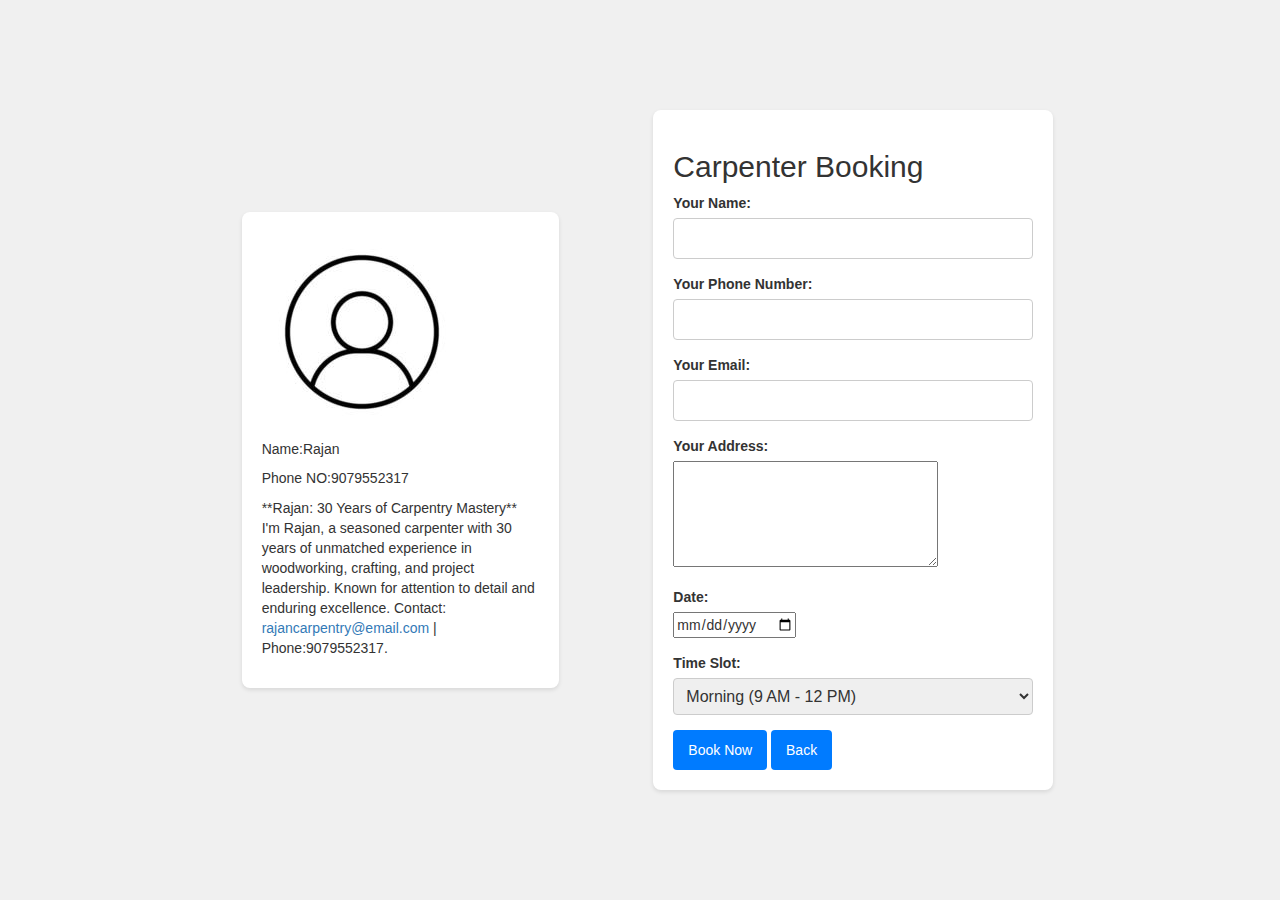
<file: Carpenter.html>
<!DOCTYPE html>
<html lang="en">
<head>
  <title>Carpenter</title>
  <meta charset="utf-8">
  <meta name="viewport" content="width=device-width, initial-scale=1">
  <link rel="stylesheet" href="https://maxcdn.bootstrapcdn.com/bootstrap/3.4.1/css/bootstrap.min.css">
  <script src="https://ajax.googleapis.com/ajax/libs/jquery/3.6.4/jquery.min.js"></script>
  <script src="https://maxcdn.bootstrapcdn.com/bootstrap/3.4.1/js/bootstrap.min.js"></script>
  <style>
  </style>
</head>
<body>
        <div class="col-md-4 mb-4 ">
            <div class="booking-form"><div class="card">
                <img src="images\user.jpg" class="card-img-top" alt="Worker 1">
                <div class="card-body">
                    <h5 class="card-title">Name:Rajan</h5>
                    <p class="card-text">Phone NO:9079552317</p>
                    <p class="card-text">**Rajan: 30 Years of Carpentry Mastery**

                      I'm Rajan, a seasoned carpenter with 30 years of unmatched experience in woodworking, crafting, and project leadership. Known for attention to detail and enduring excellence. Contact: <a href="http://"> rajancarpentry@email.com </a>| Phone:9079552317.</p>
                </div>
            </div></div>
            
        </div>
    
        
        <div class="booking-form">
            <h2>Carpenter Booking</h2>
            <form id="bookingForm" method="post" action="booking.js" onsubmit="return validateform()" >
              <div class="form-group">
                <label for="name">Your Name:</label>
                <input type="text" id="name" name="name" >
                <h6  id="errname"></h6>
              </div>
              <div class="form-group">
                <label for="phone">Your Phone Number:</label>
                <input type="text" id="phone" name="phone" >
                <h6  id="errphoneno"></h6>
              </div>
              <div class="form-group">
                <label for="email">Your Email:</label>
                <input type="email" id="email" name="email" >
                <h6  id="erremail"></h6>
              </div>
              <div class="form-group">
                <label for="address">Your Address:</label>
                <textarea id="address" name="address" rows="5" cols="30" ></textarea> 
                <h6  id="erraddress"></h6>
              </div>
              <div class="form-group">
                <label for="date">Date:</label>
                <input type="date" id="date" name="date" >
                <h6  id="erredate"></h6>
              </div>
              <div class="form-group">
                <label for="time">Time Slot:</label>
                <select id="time" name="time" >
                  <option value="morning">Morning (9 AM - 12 PM)</option>
                  <option value="afternoon">Afternoon (12 PM - 3 PM)</option>
                  <option value="evening">Evening (3 PM - 6 PM)</option>
                </select>
                <h6  id="errtime"></h6>
              </div>
              <button name="submit" type="submit">Book Now</button>
              <a href="index.html"><button type="button">Back</button></a>
            </form>
          </div> 
        </body>
          <link rel="stylesheet" type="text/css" href="css/booking.css">
          <link rel="stylesheet" type="text/css" href="css/css.css">
          <script type="text/javascript" src="js/booking.js"></script>
          </html>          
    
</html>
</file>
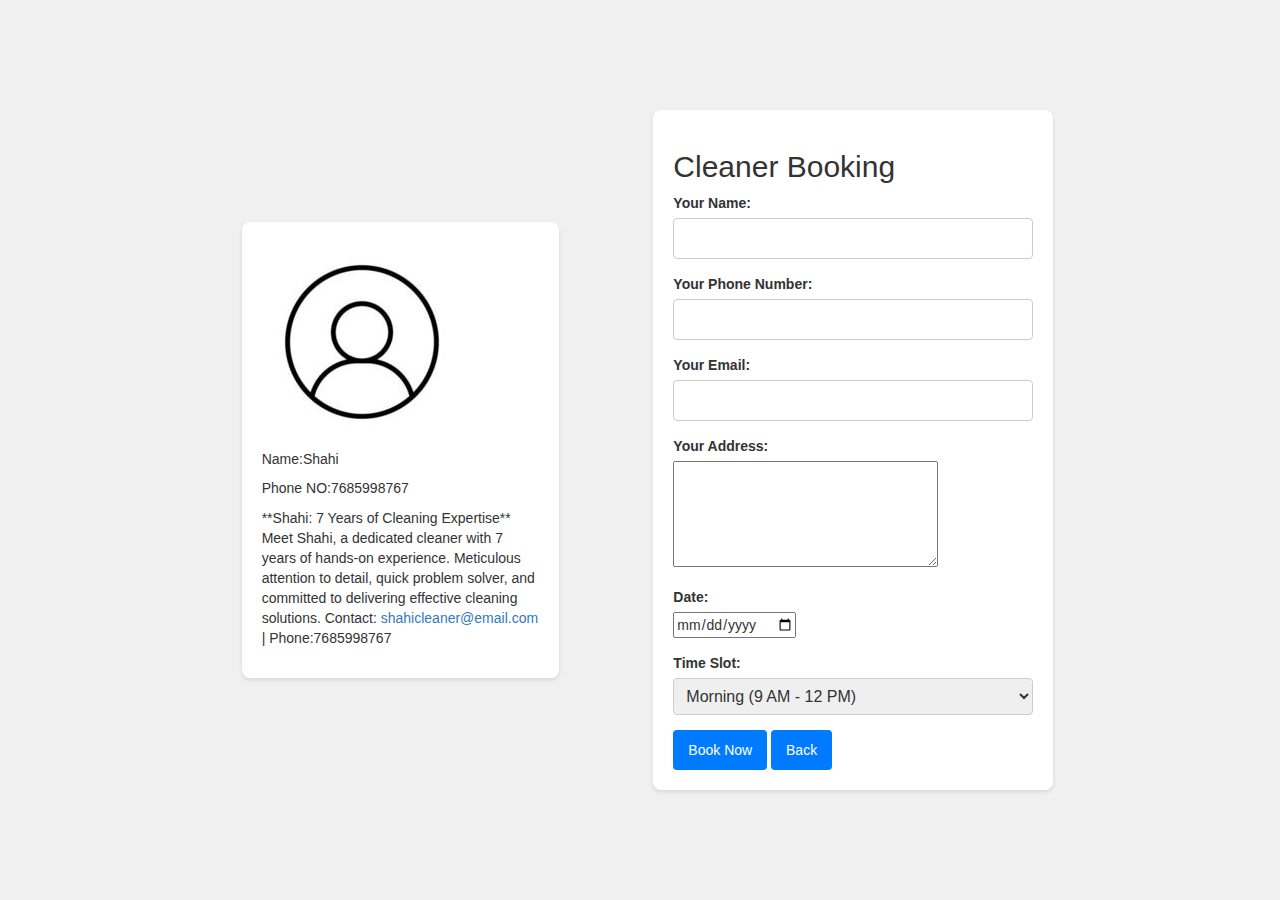
<file: Cleaner.html>
<!DOCTYPE html>
<html lang="en">
<head>
  <title>Cleaner</title>
  <meta charset="utf-8">
  <meta name="viewport" content="width=device-width, initial-scale=1">
  <link rel="stylesheet" href="https://maxcdn.bootstrapcdn.com/bootstrap/3.4.1/css/bootstrap.min.css">
  <script src="https://ajax.googleapis.com/ajax/libs/jquery/3.6.4/jquery.min.js"></script>
  <script src="https://maxcdn.bootstrapcdn.com/bootstrap/3.4.1/js/bootstrap.min.js"></script>
  <style>
  </style>
</head>
<body>
        <div class="col-md-4 mb-4 ">
            <div class="booking-form"><div class="card">
                <img src="images/user.jpg" class="card-img-top" alt="Worker 1">
                <div class="card-body">
                    <h5 class="card-title">Name:Shahi</h5>
                    <p class="card-text">Phone NO:7685998767</p>
                    <p class="card-text">**Shahi: 7 Years of Cleaning Expertise**

                      Meet Shahi, a dedicated cleaner with 7 years of hands-on experience. Meticulous attention to detail, quick problem solver, and committed to delivering effective cleaning solutions. Contact: <a href="http://"> shahicleaner@email.com</a> | Phone:7685998767</p>
                </div>
            </div></div>
            
        </div>
    
        
        <div class="booking-form">
            <h2>Cleaner Booking</h2>
            <form id="bookingForm" method="post" action="booking.js" onsubmit="return validateform()" >
              <div class="form-group">
                <label for="name">Your Name:</label>
                <input type="text" id="name" name="name" >
                <h6  id="errname"></h6>
              </div>
              <div class="form-group">
                <label for="phone">Your Phone Number:</label>
                <input type="text" id="phone" name="phone" >
                <h6  id="errphoneno"></h6>
              </div>
              <div class="form-group">
                <label for="email">Your Email:</label>
                <input type="email" id="email" name="email" >
                <h6  id="erremail"></h6>
              </div>
              <div class="form-group">
                <label for="address">Your Address:</label>
                <textarea id="address" name="address" rows="5" cols="30" ></textarea> 
                <h6  id="erraddress"></h6>
              </div>
              <div class="form-group">
                <label for="date">Date:</label>
                <input type="date" id="date" name="date" >
                <h6  id="erredate"></h6>
              </div>
              <div class="form-group">
                <label for="time">Time Slot:</label>
                <select id="time" name="time" >
                  <option value="morning">Morning (9 AM - 12 PM)</option>
                  <option value="afternoon">Afternoon (12 PM - 3 PM)</option>
                  <option value="evening">Evening (3 PM - 6 PM)</option>
                </select>
                <h6  id="errtime"></h6>
              </div>
              <button name="submit" type="submit">Book Now</button>
              <a href="index.html"><button type="button">Back</button></a>
            </form>
          </div>
          
            
          </body>
          <link rel="stylesheet" type="text/css" href="css/booking.css">
          <link rel="stylesheet" type="text/css" href="css/css.css">
          <script type="text/javascript" src="js/booking.js"></script>
          </html>          
    
</html>
</file>
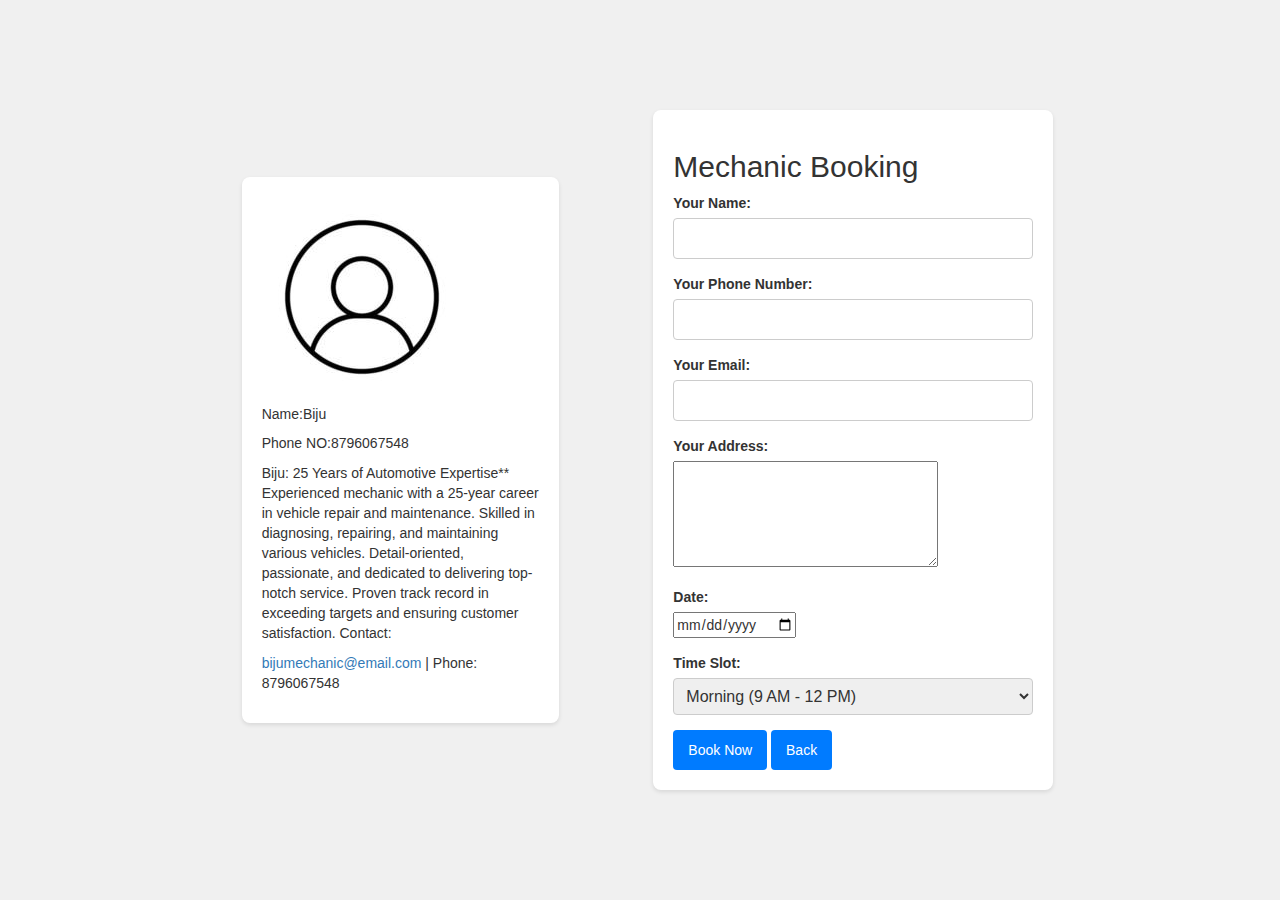
<file: Mechanic.HTML>
<!DOCTYPE html>
<html lang="en">
<head>
  <title>Mechanic</title>
  <meta charset="utf-8">
  <meta name="viewport" content="width=device-width, initial-scale=1">
  <link rel="stylesheet" href="https://maxcdn.bootstrapcdn.com/bootstrap/3.4.1/css/bootstrap.min.css">
  <script src="https://ajax.googleapis.com/ajax/libs/jquery/3.6.4/jquery.min.js"></script>
  <script src="https://maxcdn.bootstrapcdn.com/bootstrap/3.4.1/js/bootstrap.min.js"></script>
  <style>
  </style>
</head>
<body>
        <div class="col-md-4 mb-4 ">
            <div class="booking-form"><div class="card">
                <img src="images/user.jpg" class="card-img-top" alt="Worker 1">
                <div class="card-body">
                    <h5 class="card-title">Name:Biju</h5>
                    <p class="card-text">Phone NO:8796067548</p>
                    <p class="card-text">Biju: 25 Years of Automotive Expertise** Experienced mechanic with a 25-year career in vehicle repair and maintenance. Skilled in diagnosing, repairing, and maintaining various vehicles. Detail-oriented, passionate, and dedicated to delivering top-notch service. Proven track record in exceeding targets and ensuring customer satisfaction. Contact: </p><p><a href=" bijumechanic@email.com "> bijumechanic@email.com </a>  | Phone: 8796067548</p>
                </div>
            </div></div>
            
        </div>
    
        
        <div class="booking-form">
            <h2>Mechanic Booking</h2>
            <form id="bookingForm" method="post" action="booking.js" onsubmit="return validateform()" >
              <div class="form-group">
                <label for="name">Your Name:</label>
                <input type="text" id="name" name="name" >
                <h6  id="errname"></h6>
              </div>
              <div class="form-group">
                <label for="phone">Your Phone Number:</label>
                <input type="text" id="phone" name="phone" >
                <h6  id="errphoneno"></h6>
              </div>
              <div class="form-group">
                <label for="email">Your Email:</label>
                <input type="email" id="email" name="email" >
                <h6  id="erremail"></h6>
              </div>
              <div class="form-group">
                <label for="address">Your Address:</label>
                <textarea id="address" name="address" rows="5" cols="30" ></textarea> 
                <h6  id="erraddress"></h6>
              </div>
              <div class="form-group">
                <label for="date">Date:</label>
                <input type="date" id="date" name="date" >
                <h6  id="erredate"></h6>
              </div>
              <div class="form-group">
                <label for="time">Time Slot:</label>
                <select id="time" name="time" >
                  <option value="morning">Morning (9 AM - 12 PM)</option>
                  <option value="afternoon">Afternoon (12 PM - 3 PM)</option>
                  <option value="evening">Evening (3 PM - 6 PM)</option>
                </select>
                <h6  id="errtime"></h6>
              </div>
              <button name="submit" type="submit">Book Now</button>
              <a href="index.html"><button type="button">Back</button></a>
            </form>
          </div>
          
            
          </body>
          <link rel="stylesheet" type="text/css" href="css/booking.css">
          <script type="text/javascript" src="js/booking.js"></script>
          </html>          
    
</html>
</file>
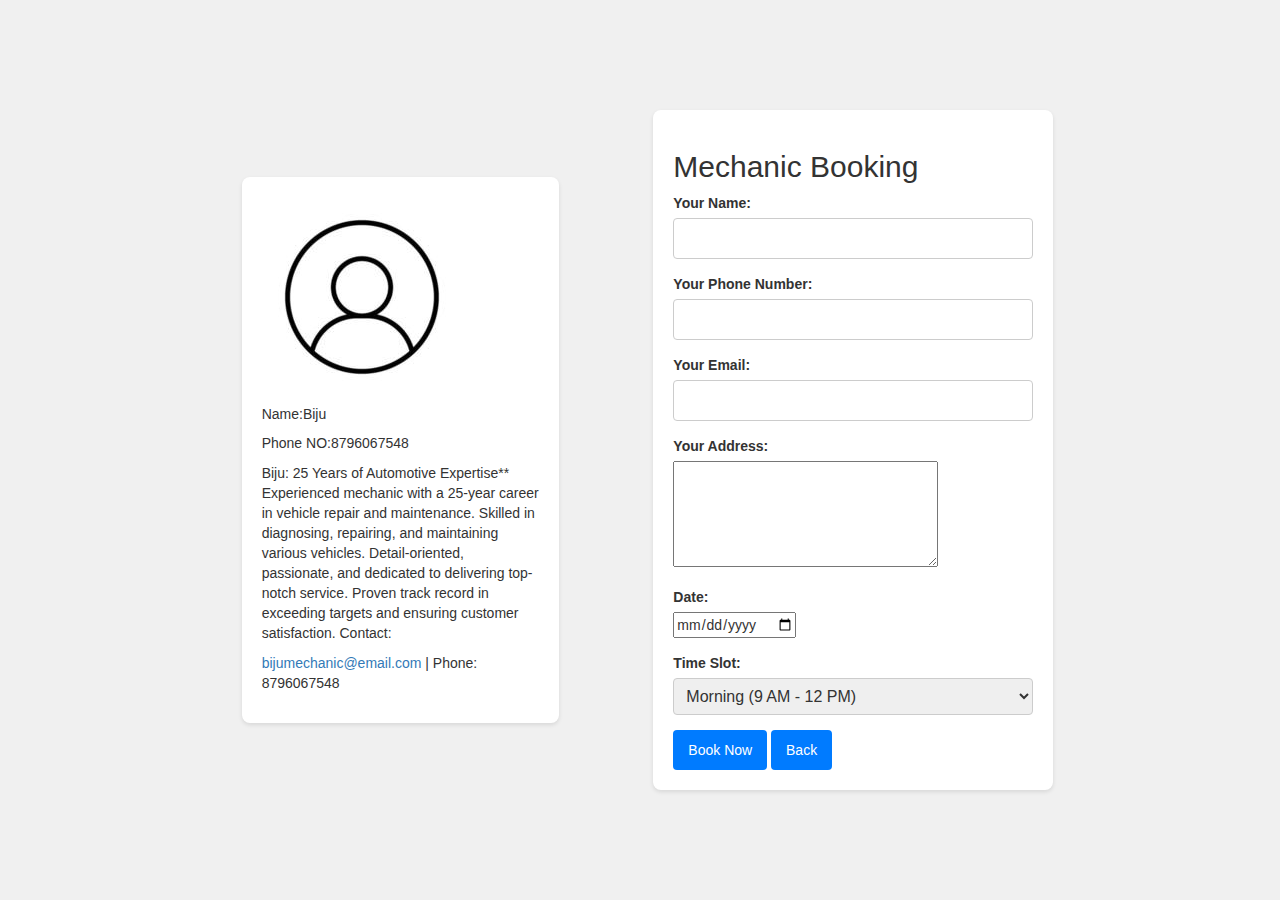
<file: Mechanic.html>
<!DOCTYPE html>
<html lang="en">
<head>
  <title>Mechanic</title>
  <meta charset="utf-8">
  <meta name="viewport" content="width=device-width, initial-scale=1">
  <link rel="stylesheet" href="https://maxcdn.bootstrapcdn.com/bootstrap/3.4.1/css/bootstrap.min.css">
  <script src="https://ajax.googleapis.com/ajax/libs/jquery/3.6.4/jquery.min.js"></script>
  <script src="https://maxcdn.bootstrapcdn.com/bootstrap/3.4.1/js/bootstrap.min.js"></script>
  <style>
  </style>
</head>
<body>
        <div class="col-md-4 mb-4 ">
            <div class="booking-form"><div class="card">
                <img src="images/user.jpg" class="card-img-top" alt="Worker 1">
                <div class="card-body">
                    <h5 class="card-title">Name:Biju</h5>
                    <p class="card-text">Phone NO:8796067548</p>
                    <p class="card-text">Biju: 25 Years of Automotive Expertise** Experienced mechanic with a 25-year career in vehicle repair and maintenance. Skilled in diagnosing, repairing, and maintaining various vehicles. Detail-oriented, passionate, and dedicated to delivering top-notch service. Proven track record in exceeding targets and ensuring customer satisfaction. Contact: </p><p><a href=" bijumechanic@email.com "> bijumechanic@email.com </a>  | Phone: 8796067548</p>
                </div>
            </div></div>
            
        </div>
    
        
        <div class="booking-form">
            <h2>Mechanic Booking</h2>
            <form id="bookingForm" method="post" action="booking.js" onsubmit="return validateform()" >
              <div class="form-group">
                <label for="name">Your Name:</label>
                <input type="text" id="name" name="name" >
                <h6  id="errname"></h6>
              </div>
              <div class="form-group">
                <label for="phone">Your Phone Number:</label>
                <input type="text" id="phone" name="phone" >
                <h6  id="errphoneno"></h6>
              </div>
              <div class="form-group">
                <label for="email">Your Email:</label>
                <input type="email" id="email" name="email" >
                <h6  id="erremail"></h6>
              </div>
              <div class="form-group">
                <label for="address">Your Address:</label>
                <textarea id="address" name="address" rows="5" cols="30" ></textarea> 
                <h6  id="erraddress"></h6>
              </div>
              <div class="form-group">
                <label for="date">Date:</label>
                <input type="date" id="date" name="date" >
                <h6  id="erredate"></h6>
              </div>
              <div class="form-group">
                <label for="time">Time Slot:</label>
                <select id="time" name="time" >
                  <option value="morning">Morning (9 AM - 12 PM)</option>
                  <option value="afternoon">Afternoon (12 PM - 3 PM)</option>
                  <option value="evening">Evening (3 PM - 6 PM)</option>
                </select>
                <h6  id="errtime"></h6>
              </div>
              <button name="submit" type="submit">Book Now</button>
              <a href="index.html"><button type="button">Back</button></a>
            </form>
          </div>
          
            
          </body>
          <link rel="stylesheet" type="text/css" href="css/booking.css">
          <link rel="stylesheet" type="text/css" href="css/css.css">
          <script type="text/javascript" src="js/booking.js"></script>
          </html>          
    
</html>
</file>
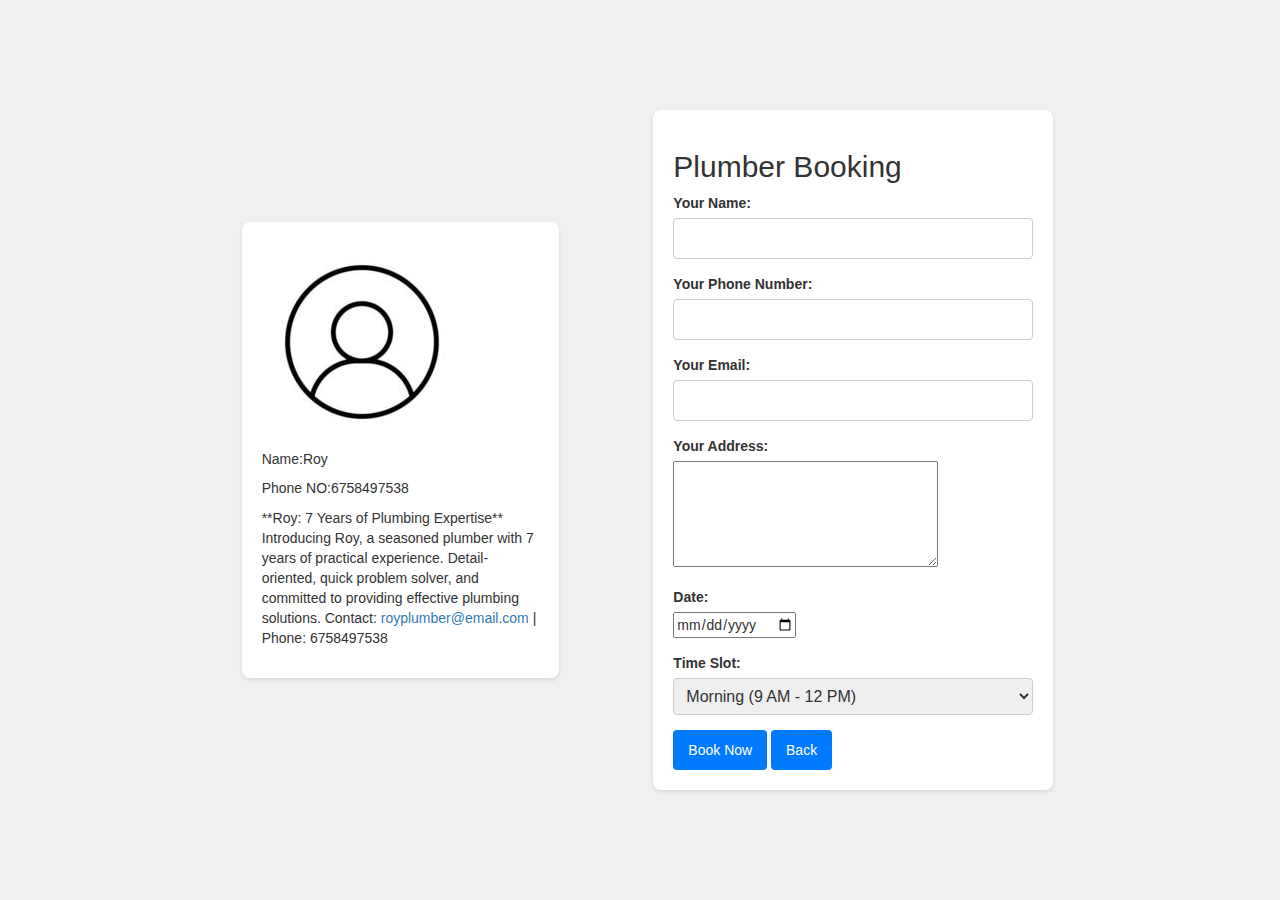
<file: Plumber.html>
<!DOCTYPE html>
<html lang="en">
<head>
  <title>Plumber</title>
  <meta charset="utf-8">
  <meta name="viewport" content="width=device-width, initial-scale=1">
  <link rel="stylesheet" href="https://maxcdn.bootstrapcdn.com/bootstrap/3.4.1/css/bootstrap.min.css">
  <script src="https://ajax.googleapis.com/ajax/libs/jquery/3.6.4/jquery.min.js"></script>
  <script src="https://maxcdn.bootstrapcdn.com/bootstrap/3.4.1/js/bootstrap.min.js"></script>
  <style>
  </style>
</head>
<body>
        <div class="col-md-4 mb-4 ">
            <div class="booking-form"><div class="card">
                <img src="images/user.jpg" class="card-img-top" alt="Worker 1">
                <div class="card-body">
                    <h5 class="card-title">Name:Roy</h5>
                    <p class="card-text">Phone NO:6758497538</p>
                    <p class="card-text">**Roy: 7 Years of Plumbing Expertise**

                      Introducing Roy, a seasoned plumber with 7 years of practical experience. Detail-oriented, quick problem solver, and committed to providing effective plumbing solutions. Contact: <a href="http://">royplumber@email.com</a>  | Phone: 6758497538</p>
                </div>
            </div></div>
            
        </div>
    
        
        <div class="booking-form">
            <h2>Plumber Booking</h2>
            <form id="bookingForm" method="post" action="booking.js" onsubmit="return validateform()" >
              <div class="form-group">
                <label for="name">Your Name:</label>
                <input type="text" id="name" name="name" >
                <h6  id="errname"></h6>
              </div>
              <div class="form-group">
                <label for="phone">Your Phone Number:</label>
                <input type="text" id="phone" name="phone" >
                <h6  id="errphoneno"></h6>
              </div>
              <div class="form-group">
                <label for="email">Your Email:</label>
                <input type="email" id="email" name="email" >
                <h6  id="erremail"></h6>
              </div>
              <div class="form-group">
                <label for="address">Your Address:</label>
                <textarea id="address" name="address" rows="5" cols="30" ></textarea> 
                <h6  id="erraddress"></h6>
              </div>
              <div class="form-group">
                <label for="date">Date:</label>
                <input type="date" id="date" name="date" >
                <h6  id="erredate"></h6>
              </div>
              <div class="form-group">
                <label for="time">Time Slot:</label>
                <select id="time" name="time" >
                  <option value="morning">Morning (9 AM - 12 PM)</option>
                  <option value="afternoon">Afternoon (12 PM - 3 PM)</option>
                  <option value="evening">Evening (3 PM - 6 PM)</option>
                </select>
                <h6  id="errtime"></h6>
              </div>
              <button name="submit" type="submit">Book Now</button>
              <a href="index.html"><button type="button">Back</button></a>
            </form>
          </div>
          
            
          </body>
          <link rel="stylesheet" type="text/css" href="css/booking.css">
          <link rel="stylesheet" type="text/css" href="css/css.css">
          <script type="text/javascript" src="js/booking.js"></script>
          </html>          
    
</html>
</file>
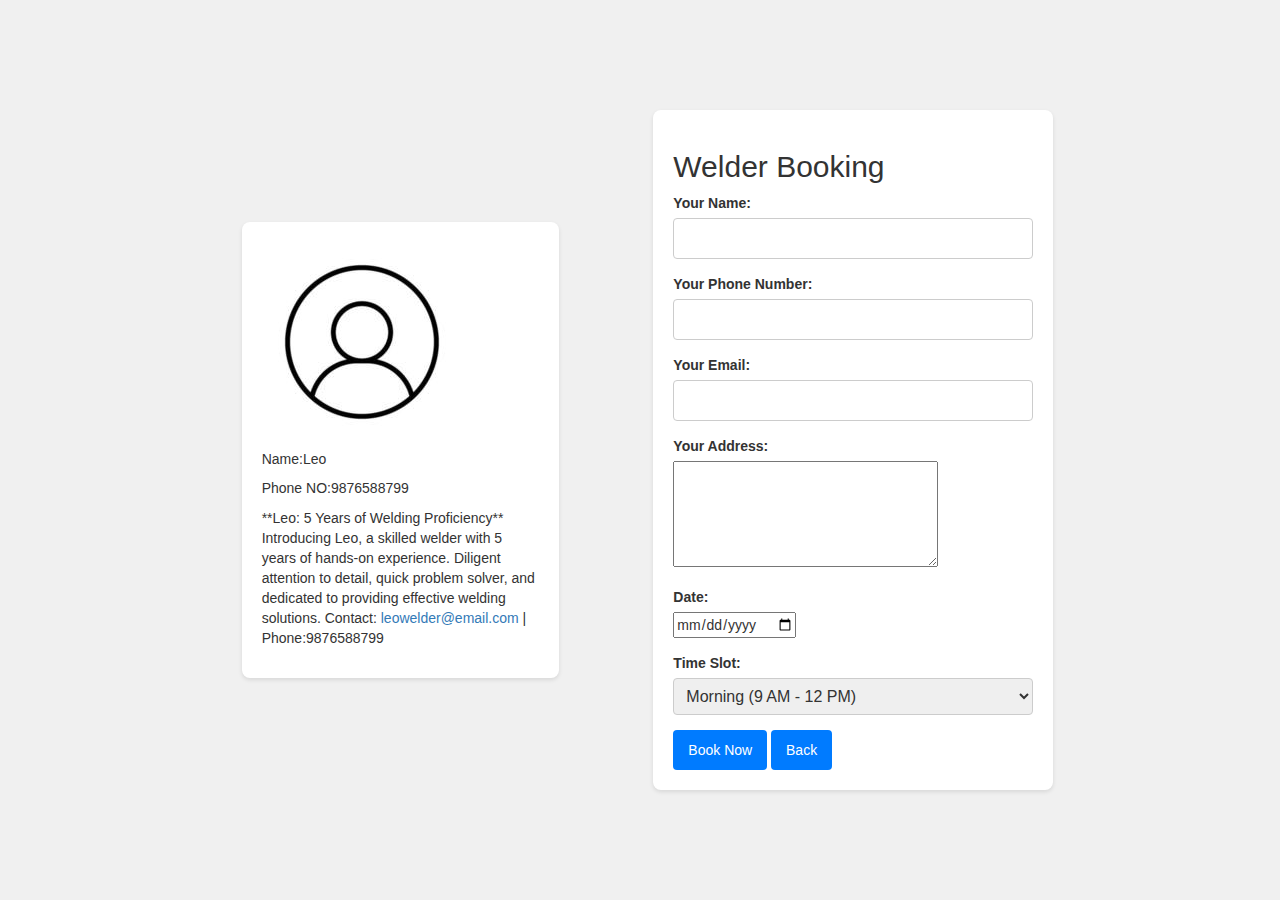
<file: Welder.html>
<!DOCTYPE html>
<html lang="en">
<head>
  <title>Welder</title>
  <meta charset="utf-8">
  <meta name="viewport" content="width=device-width, initial-scale=1">
  <link rel="stylesheet" href="https://maxcdn.bootstrapcdn.com/bootstrap/3.4.1/css/bootstrap.min.css">
  <script src="https://ajax.googleapis.com/ajax/libs/jquery/3.6.4/jquery.min.js"></script>
  <script src="https://maxcdn.bootstrapcdn.com/bootstrap/3.4.1/js/bootstrap.min.js"></script>
  <style>
  </style>
</head>
<body>
        <div class="col-md-4 mb-4 ">
            <div class="booking-form"><div class="card">
                <img src="images/user.jpg" class="card-img-top" alt="Worker 1">
                <div class="card-body">
                    <h5 class="card-title">Name:Leo</h5>
                    <p class="card-text">Phone NO:9876588799</p>
                    <p class="card-text">**Leo: 5 Years of Welding Proficiency**

                      Introducing Leo, a skilled welder with 5 years of hands-on experience. Diligent attention to detail, quick problem solver, and dedicated to providing effective welding solutions. Contact: <a href="http://"> leowelder@email.com</a> | Phone:9876588799</p>
                </div>
            </div></div>
            
        </div>
    
        
        <div class="booking-form">
            <h2>Welder Booking</h2>
            <form id="bookingForm" method="post" action="booking.js" onsubmit="return validateform()" >
              <div class="form-group">
                <label for="name">Your Name:</label>
                <input type="text" id="name" name="name" >
                <h6  id="errname"></h6>
              </div>
              <div class="form-group">
                <label for="phone">Your Phone Number:</label>
                <input type="text" id="phone" name="phone" >
                <h6  id="errphoneno"></h6>
              </div>
              <div class="form-group">
                <label for="email">Your Email:</label>
                <input type="email" id="email" name="email" >
                <h6  id="erremail"></h6>
              </div>
              <div class="form-group">
                <label for="address">Your Address:</label>
                <textarea id="address" name="address" rows="5" cols="30" ></textarea> 
                <h6  id="erraddress"></h6>
              </div>
              <div class="form-group">
                <label for="date">Date:</label>
                <input type="date" id="date" name="date" >
                <h6  id="erredate"></h6>
              </div>
              <div class="form-group">
                <label for="time">Time Slot:</label>
                <select id="time" name="time" >
                  <option value="morning">Morning (9 AM - 12 PM)</option>
                  <option value="afternoon">Afternoon (12 PM - 3 PM)</option>
                  <option value="evening">Evening (3 PM - 6 PM)</option>
                </select>
                <h6  id="errtime"></h6>
              </div>
              <button name="submit" type="submit">Book Now</button>
              <a href="index.html"><button type="button">Back</button></a>
            </form>
          </div>
          
            
          </body>
          <link rel="stylesheet" type="text/css" href="css/booking.css">
          <link rel="stylesheet" type="text/css" href="css/css.css">
          <script type="text/javascript" src="js/booking.js"></script>
          </html>          
    
</html>
</file>
<file: css/booking.css>
body {
    font-family: Arial, sans-serif;
    margin: 0;
    padding: 0;
    display: flex;
    justify-content: center;
    align-items: center;
    min-height: 100vh;
    background-color: #f0f0f0;
    }
    .booking-form {
    background-color: #fff;
    padding: 20px;
    border-radius: 8px;
    box-shadow: 0 2px 4px rgba(0, 0, 0, 0.1);
    width: 80%;
    max-width: 400px;
    }
    .form-group {
    margin-bottom: 15px;
    }
    label {
    display: block;
    margin-bottom: 5px;
    font-weight: bold;
    }
    input[type="text"], input[type="email"], select {
    width: 100%;
    padding: 8px;
    border: 1px solid #ccc;
    border-radius: 4px;
    font-size: 16px;
    }
    button {
    background-color: #007bff;
    color: #fff;
    padding: 10px 15px;
    border: none;
    border-radius: 4px;
    cursor: pointer;
    }
h6 {
    color: red;
}
</file>
<file: css/css.css>
/* Remove the navbar's default margin-bottom and rounded borders */ 
.navbar {
  margin-bottom: 0;
  border-radius: 0;
}
.card {
    border: none;
    transition: transform 0.2s;
}
.card:hover {
    transform: scale(1.05);
}

/* Add a gray background color and some padding to the footer */
footer {
  background-color: #f2f2f2;
  padding: 25px;
}

.carousel-inner img {
  width: 100%; /* Set width to 100% */
  margin: auto;
  max-height:300px;
}
.center {
margin: auto;
width: 90%;
padding: 50px;
}
/* Hide the carousel text when the screen is less than 600 pixels wide */
@media (max-width: 600px) {
.carousel-caption {
  display: none; 
}
}
</file>
